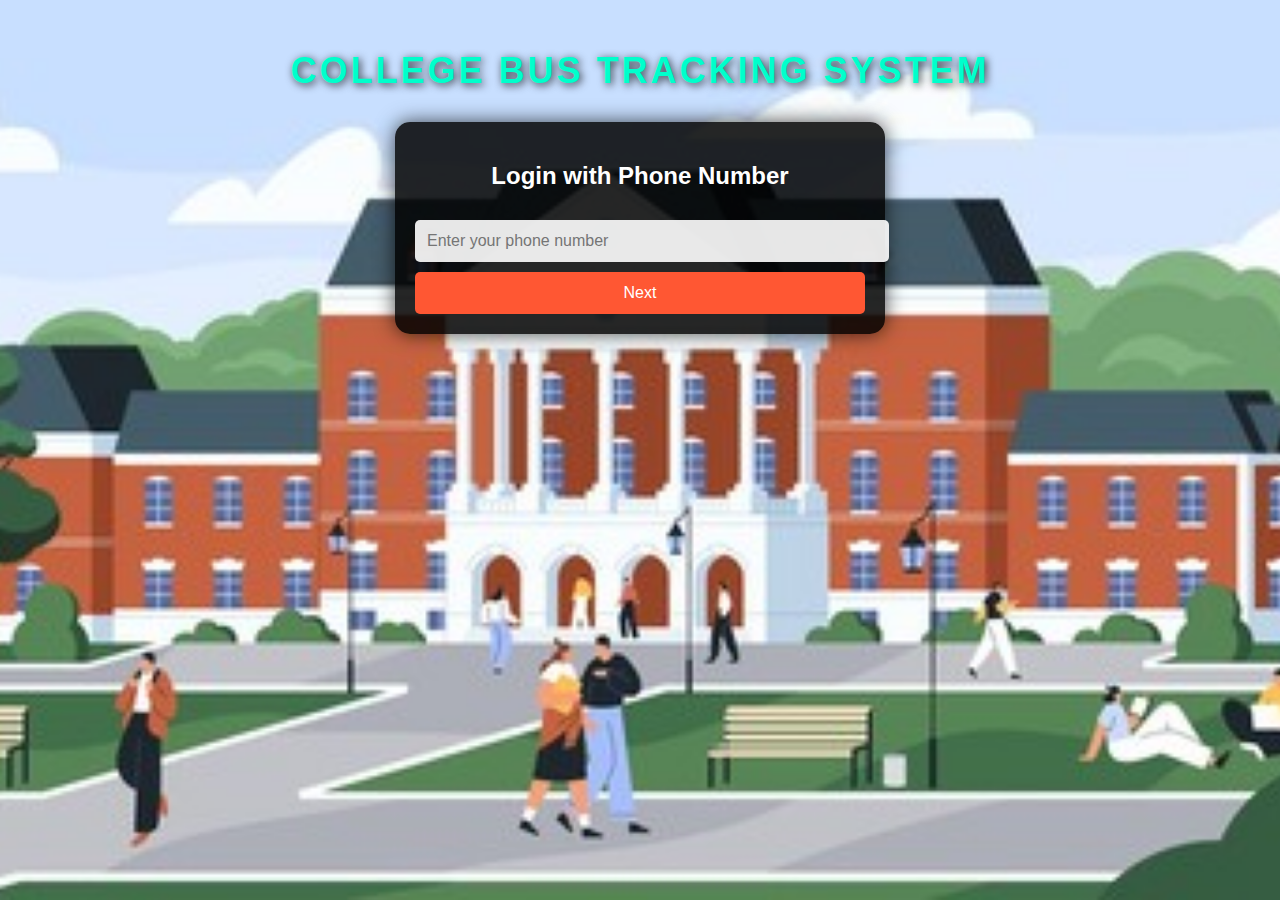
<file: index1.html>
<!DOCTYPE html>
<html lang="en">
<head>
    <meta charset="UTF-8">
    <meta name="viewport" content="width=device-width, initial-scale=1.0">
    <title>College Bus Tracking System</title>
    <style>
        body {
            font-family: 'Poppins', sans-serif;
            display: flex;
            flex-direction: column;
            align-items: center;
            margin: 0;
            min-height: 100vh;
            background: url('college.jpg') no-repeat center center/cover;
            color: white;
        }
        h1 {
            font-size: 36px;
            text-transform: uppercase;
            letter-spacing: 3px;
            text-align: center;
            margin: 30px 0 10px 0;
            padding-top: 20px;
            text-shadow: 2px 2px 8px rgba(0, 0, 0, 0.8);
            color: #00ffcc; /* Brighter color */
        }
        .container {
            background: rgba(0, 0, 0, 0.85);
            padding: 20px;
            border-radius: 15px;
            box-shadow: 0 0 20px rgba(0, 0, 0, 0.7);
            text-align: center;
            max-width: 450px;
            width: 100%;
            animation: fadeIn 1s ease-in-out;
            margin: 20px auto;
        }
        input, select {
            width: 100%;
            padding: 12px;
            margin: 10px 0;
            border: none;
            border-radius: 5px;
            font-size: 16px;
            background: rgba(255, 255, 255, 0.9);
            color: black;
        }
        button {
            width: 100%;
            padding: 12px;
            background-color: #ff5733;
            color: white;
            border: none;
            border-radius: 5px;
            cursor: pointer;
            font-size: 16px;
            transition: 0.3s;
        }
        button:hover {
            background-color: #c70039;
        }
        table {
            width: 100%;
            margin-top: 20px;
            border-collapse: collapse;
            background: rgba(255, 255, 255, 0.95);
            color: black;
        }
        th, td {
            padding: 12px;
            border: 1px solid #ccc;
            text-align: center;
        }
        .active {
            color: green;
            font-weight: bold;
        }
        .inactive {
            color: red;
            font-weight: bold;
        }
        @keyframes fadeIn {
            from { opacity: 0; transform: translateY(-10px); }
            to { opacity: 1; transform: translateY(0); }
        }
    </style>
</head>
<body>

    <h1>College Bus Tracking System</h1>

    <div class="container" id="phoneLoginContainer">
        <h2>Login with Phone Number</h2>
        <input type="tel" id="phoneNumber" placeholder="Enter your phone number" required>
        <button onclick="showLoginOptions()">Next</button>
    </div>

    <div class="container" id="loginContainer" style="display: none;">
        <h2>Login</h2>
        <img src="bus.png" alt="Bus Image" width="200px" style="margin-bottom: 20px;">
        <select id="userType">
            <option value="driver">Login as Driver</option>
            <option value="management">Login as Management</option>
        </select>
        <input type="text" id="idNumber" placeholder="Enter your ID number" required>
        <button onclick="goToNextPage()">Login</button>
    </div>

    <div class="container" id="driverPage" style="display: none;">
        <h2>Driver Status</h2>
        <img src="gps.jpg" alt="GPS Image" width="200px" style="margin-bottom: 20px;">
        <button onclick="updateDriverLocation()">Update Location</button>
        <p id="driverLocation">Location: Fetching...</p>
        <table>
            <tr>
                <th>S. No</th>
                <th>Morning Status</th>
                <th>Bus Number</th>
                <th>Afternoon Status</th>
                <th>Bus Number</th>
            </tr>
            <tr>
                <td>1</td>
                <td class="active">Active</td>
                <td>Bus 101</td>
                <td class="inactive">Not Active</td>
                <td>Bus 102</td>
            </tr>
            <tr>
                <td>2</td>
                <td class="inactive">Not Active</td>
                <td>Bus 103</td>
                <td class="active">Active</td>
                <td>Bus 104</td>
            </tr>
        </table>
    </div>

    <div class="container" id="managementPage" style="display: none;">
        <h2>Bus Management</h2>
        <table>
            <tr>
                <th>S. No</th>
                <th>Vehicle Number</th>
                <th>Status</th>
                <th>Location</th>
            </tr>
            <tr>
                <td>1</td>
                <td>TN-45-1234</td>
                <td class="active">Running</td>
                <td id="location1">Fetching...</td>
            </tr>
            <tr>
                <td>2</td>
                <td>TN-45-5678</td>
                <td class="inactive">Not in Service</td>
                <td id="location2">Fetching...</td>
            </tr>
        </table>
    </div>

    <script>
        function showLoginOptions() {
            let phoneNumber = document.getElementById('phoneNumber').value;
            if (!phoneNumber) {
                alert('Please enter your phone number');
                return;
            }
            document.getElementById('phoneLoginContainer').style.display = 'none';
            document.getElementById('loginContainer').style.display = 'block';
        }

        function goToNextPage() {
            let userType = document.getElementById('userType').value;
            let idNumber = document.getElementById('idNumber').value;
            if (!idNumber) {
                alert('Please enter your ID number');
                return;
            }
            document.getElementById('loginContainer').style.display = 'none';
            if (userType === "driver") {
                document.getElementById('driverPage').style.display = 'block';
                updateDriverLocation();
            } else {
                document.getElementById('managementPage').style.display = 'block';
                updateManagementLocations();
            }
        }

        function updateDriverLocation() {
            if (navigator.geolocation) {
                navigator.geolocation.getCurrentPosition(function(position) {
                    document.getElementById('driverLocation').innerText = "Location: " + position.coords.latitude + ", " + position.coords.longitude;
                }, function() {
                    alert('Unable to retrieve location');
                });
            } else {
                alert('Geolocation is not supported by this browser.');
            }
        }

        function updateManagementLocations() {
            if (navigator.geolocation) {
                navigator.geolocation.getCurrentPosition(function(position) {
                    let locationText = position.coords.latitude + ", " + position.coords.longitude;
                    document.getElementById('location1').innerText = locationText;
                    document.getElementById('location2').innerText = locationText;
                }, function() {
                    alert('Unable to retrieve location');
                });
            } else {
                alert('Geolocation is not supported by this browser.');
            }
        }
    </script>
</body>
</html>
</file>
